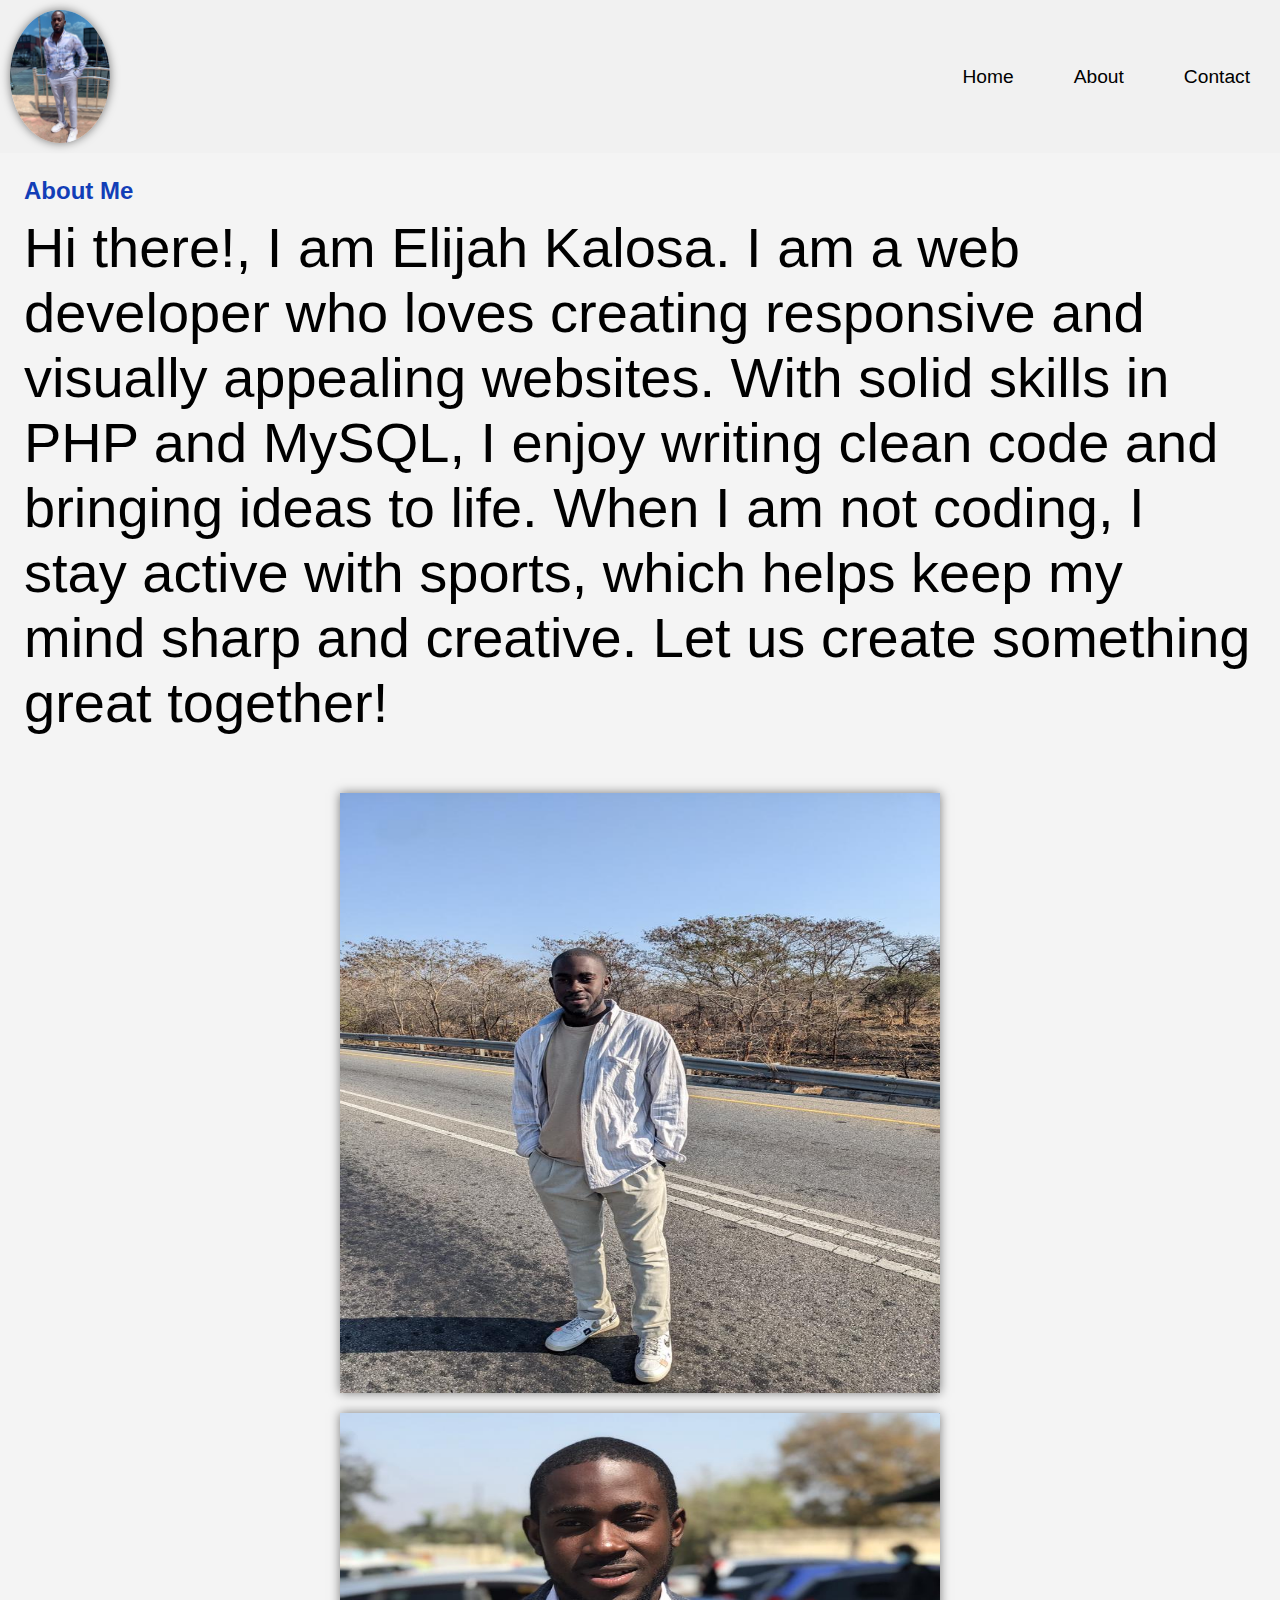
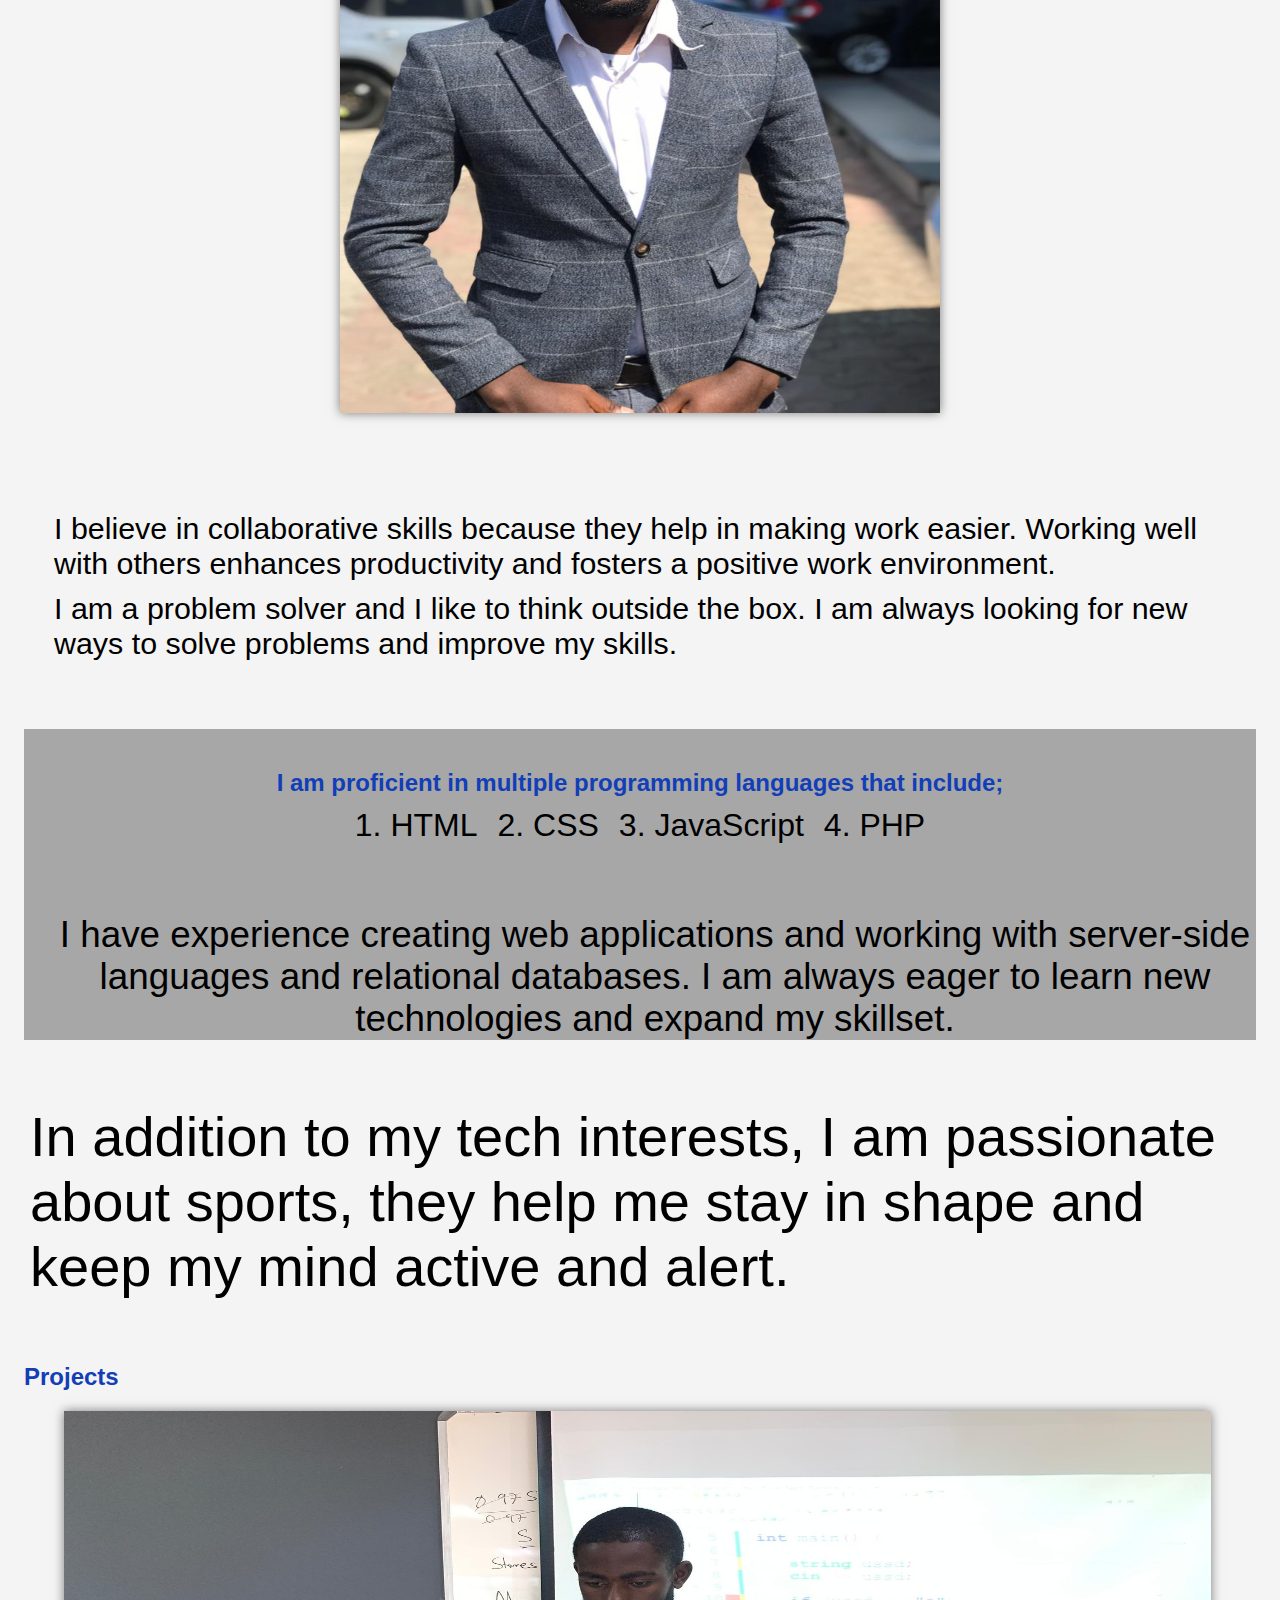
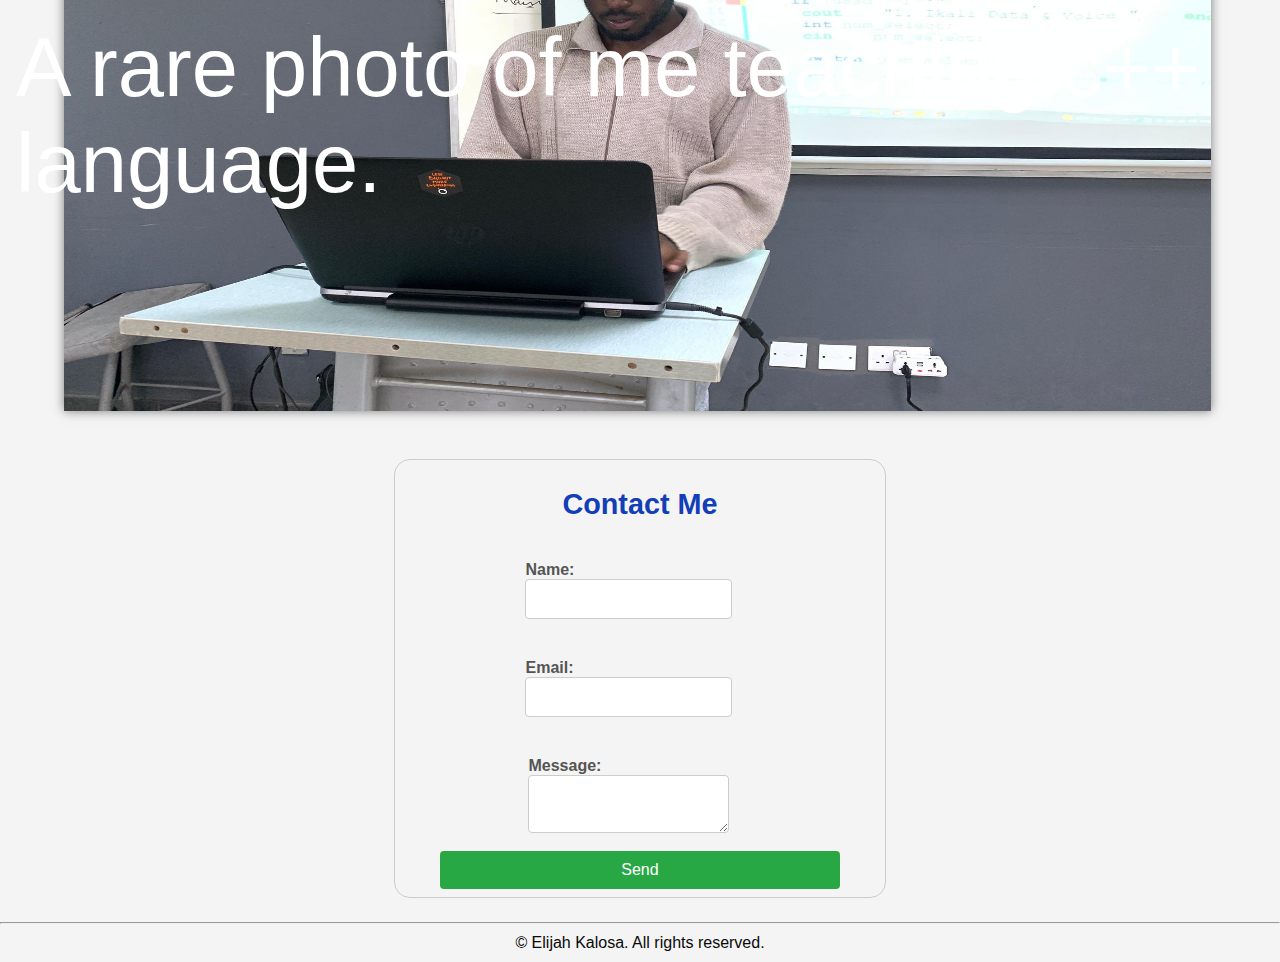
<file: index.html>
<!DOCTYPE html>
<html lang="en">
<head>
    <meta charset="UTF-8">
    <meta name="viewport" content="width=device-width, initial-scale=1.0">
    <title>ELIJAH KALOSA</title>
    <link rel="stylesheet" href="./fontawesome-free-6.5.2-web/css/all.min.css">
    <link rel="stylesheet" href="./css/styles.css">
</head>
<body>

    <header>
        <div class="container-header"> 
            <div class="logo">
                <img src="./assets/elijah4.jpg" alt="Logo">
            </div>
            <nav>
                <ul class="sidebar">     
                    
                        <li onclick=hideOnClose()><i class="fa-solid fa-close"></i></li>
                        <li><a href="index.html">Home</a></li>
                        <li><a href="about.html">About</a></li>
                        <li><a href="contact.html">Contact</a></li>
                    
                </ul>
                
                <ul>
                    <li class="hideOnClose"><a href="index.html">Home</a></li>
                    <li class="hideOnClose"><a href="about.html">About</a></li>
                    <li class="hideOnClose"><a href="contact.html">Contact</a></li>
                    <li class="menu-bar" onclick=showSideBar()><i class="fa-solid fa-bars"></i></li>
                </ul>
            </nav>

            <script>
                function showSideBar(){
                    const sidebar = document.querySelector('.sidebar')
                    sidebar.style.display = 'flex'
                }

                function hideOnClose() {
                    const hidebar = document.querySelector('.sidebar')
                    hidebar.style.display = 'none'
                }
            </script>
        </div>
    
    </header>

<div class="main-conatiner">
    <!--Intro-->
    <section>
        <div class="intro">
            <h2>About Me</h2>
            <div class="about1">
                <p>Hi <strong>there!</strong>, I am Elijah Kalosa. I am a web developer who loves creating responsive and visually appealing websites. With solid skills in PHP and MySQL, I enjoy writing clean code and bringing ideas to life. When I am not coding, I stay active with sports, which helps keep my mind sharp and creative. Let us create something great together!</p>
               
            </div>
        </div>
    </section>        
   
    <section>
        <div class="images">
            <img src="./assets/elijah-1.jpg" alt="">
            <img src="./assets/elijah3.jpg" alt="">
        </div>
    </section>

    <section>
        <div class="skill">
            <p>
                I believe in collaborative skills because they help in making work easier. Working well with others enhances productivity and fosters a positive work environment.
            </p>
            <p>
                I am a problem solver and I like to think outside the box. I am always looking for new ways to solve problems and improve my skills.
            </p>
            
        </div>
    </section>

    <section>
        <div class="languages">
            <h3>
                I am proficient in multiple programming languages that include; 
            </h3>
            <ul>
                <li>HTML</li>
                <li>CSS</li>
                <li>JavaScript</li>
                <li>PHP</li>
            </ul>
            <p>
                I have experience creating web applications and working with server-side languages and relational databases. I am always eager to learn new technologies and expand my skillset.
            </p>
        </div>
    </section>
           <div class="conclusion">
            <p>In addition to my tech interests, I am passionate about sports, they help me stay in shape and keep my mind active and alert.</p>
           </div>
    </section>
    
    <section>
        <div class="container">
            <h2>Projects</h2>
            <div class="portfolio-item">
                <img src="./assets/ej.jpg" alt="Project 1">
                <p>A rare photo of me teaching c++ language.</p>
            </div>
            <!-- Add more portfolio items as needed -->
        </div>
    </section>
    
    <section>
        <div class="container-form">
            <h2>Contact Me</h2>
            <form action="POST">
               <div class="name">
                <label for="name">Name:</label>
                <input type="text" id="name" name="name" required>
               </div>
               <div class="name">
                <label for="email">Email:</label>
                <input type="email" id="email" name="email" required>
               </div>
                <div class="name">
                    <label for="message">Message:</label>
                    <textarea id="message" name="message" required></textarea>
                </div>
                <br><button type="submit">Send</button>
            </form>
        </div>
    </section>
</div>


<hr>
<footer>
    <div class="container-footer">
        <p>&copy; Elijah Kalosa. All rights reserved.</p>
    </div>
</footer>

</body>


</script>
</html>
</file>
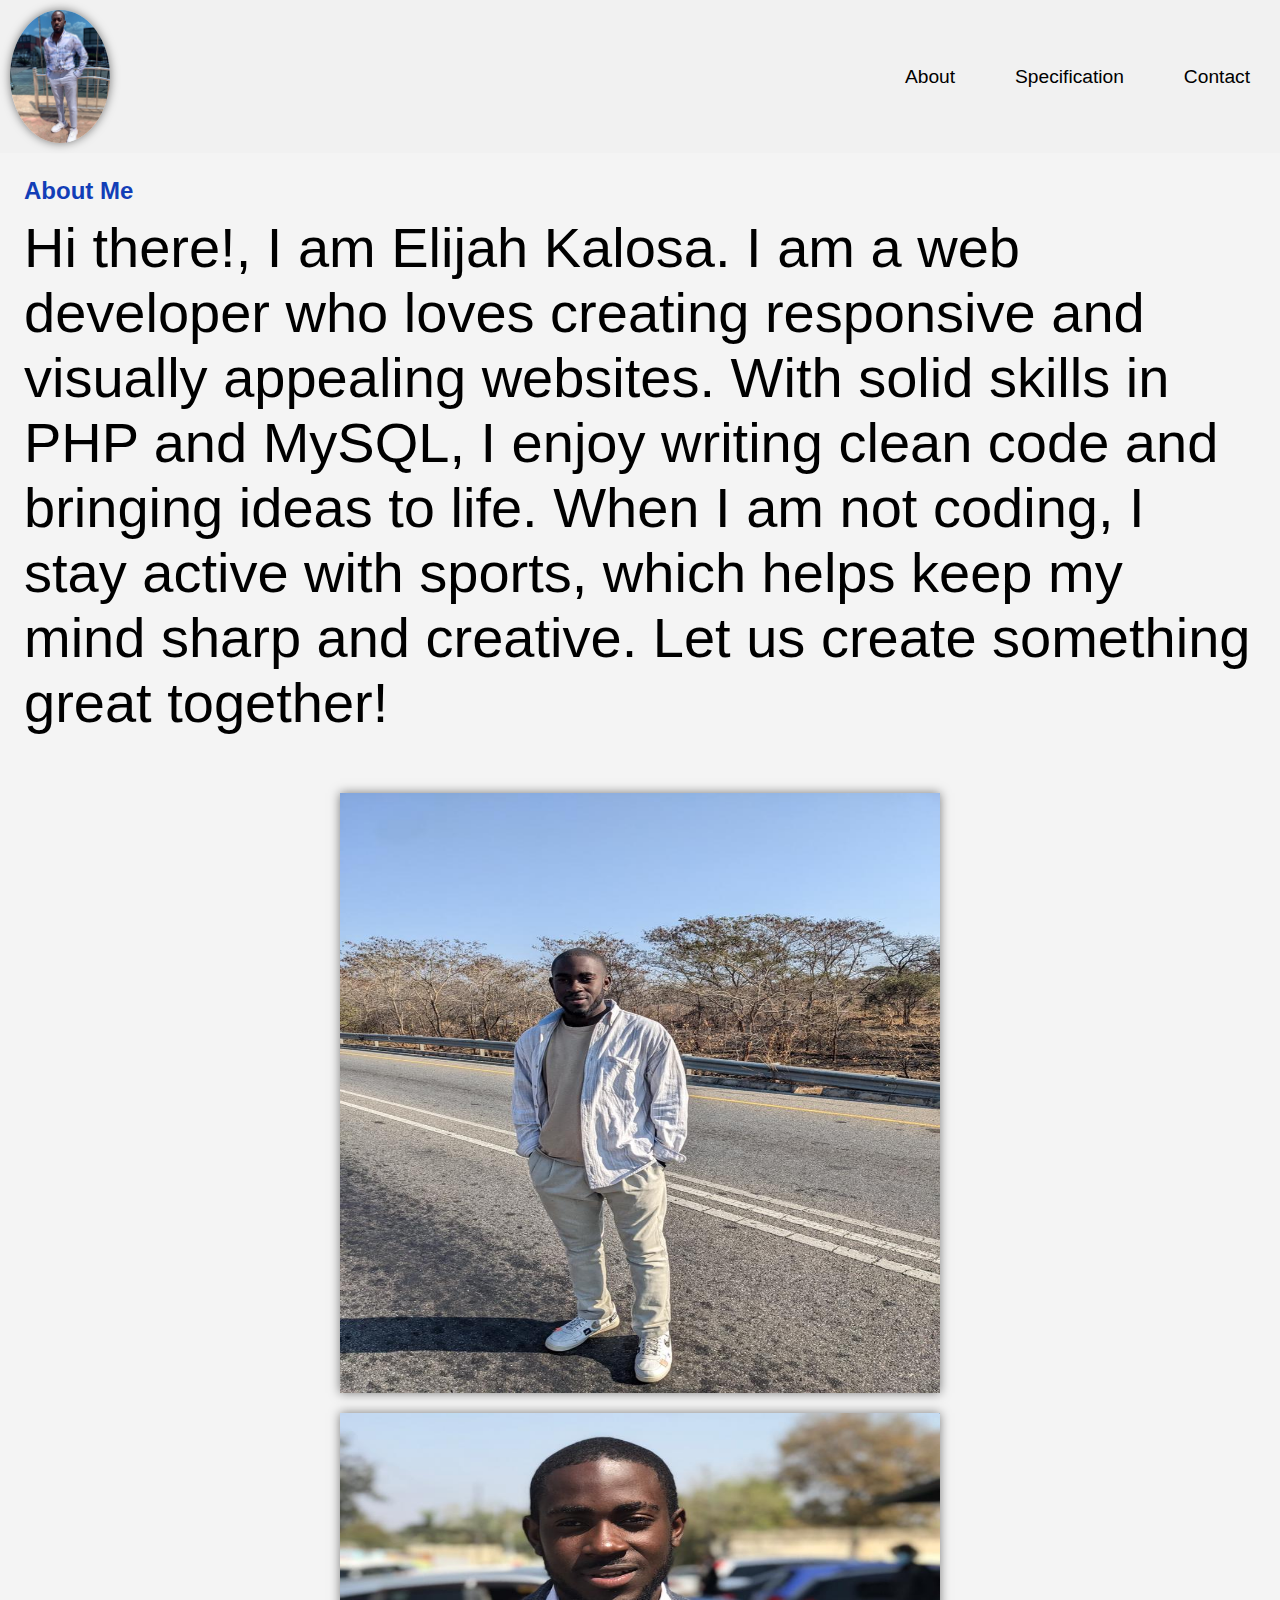
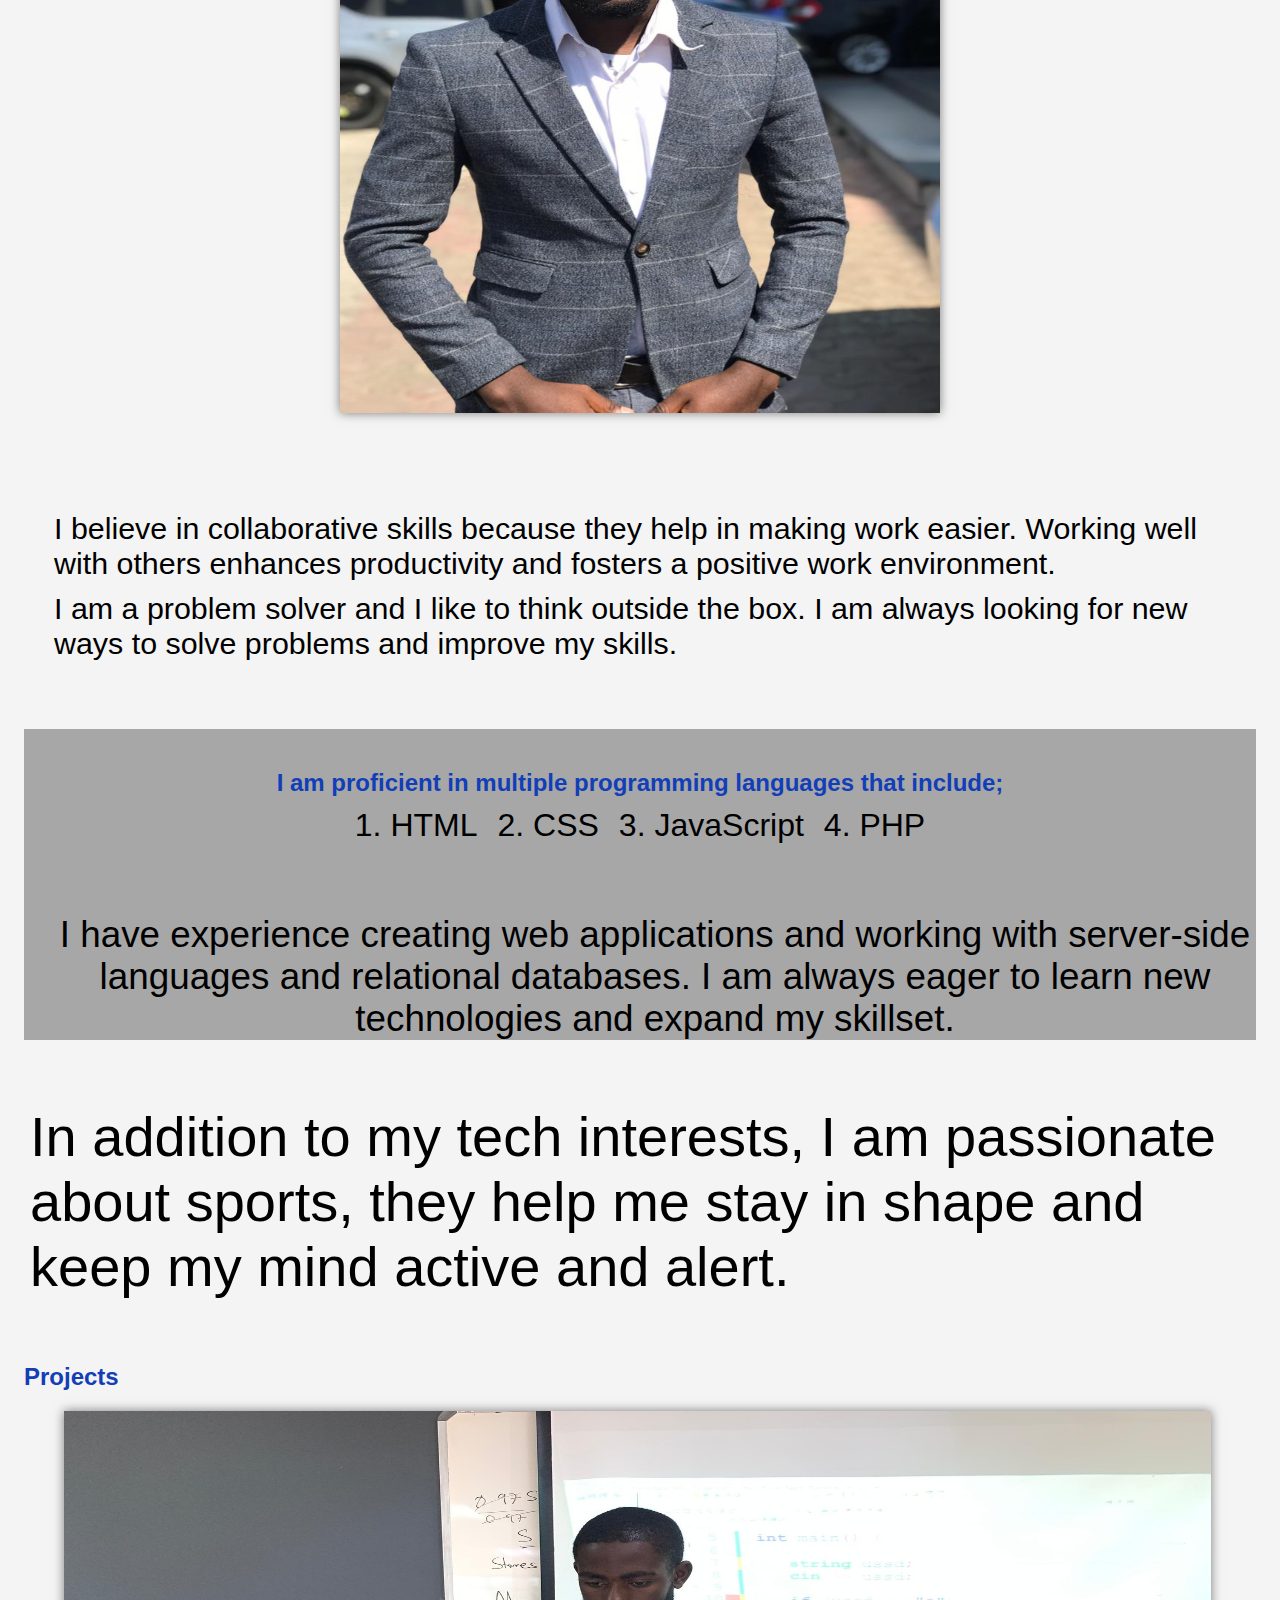
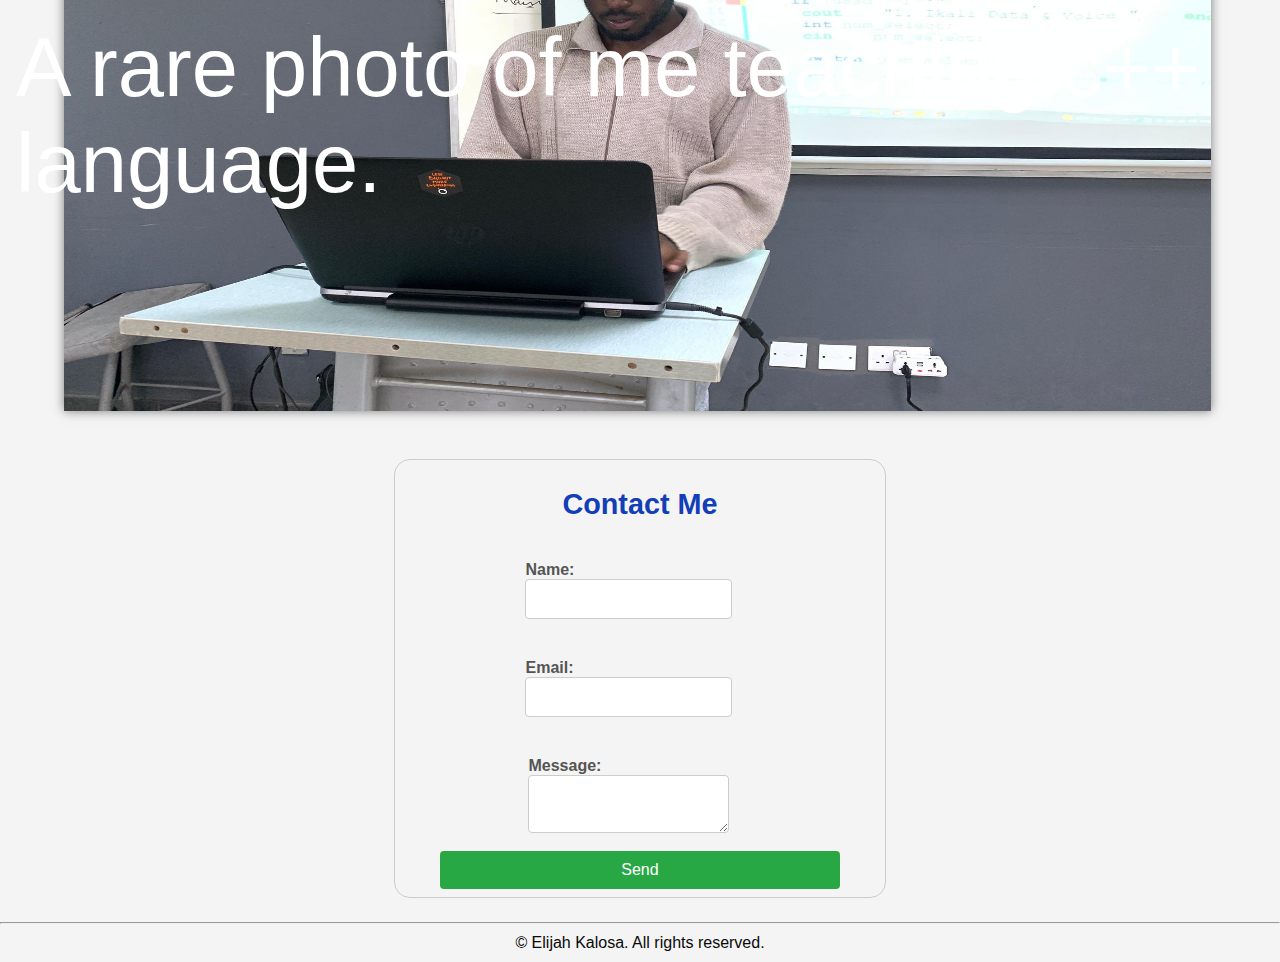
<file: pages/index.html>
<!DOCTYPE html>
<html lang="en">
<head>
    <meta charset="UTF-8">
    <meta name="viewport" content="width=device-width, initial-scale=1.0">
    <title>ELIJAH KALOSA</title>
    <link rel="stylesheet" href="../fontawesome-free-6.5.2-web/css/all.min.css">
    <link rel="stylesheet" href="../css/styles.css">
</head>
<body>

    <header>
        <div class="container-header"> 
            <div class="logo">
                <img src="../assets/elijah4.jpg" alt="Logo">
            </div>
            <nav>
                <ul class="sidebar">     
                    
                        <li onclick=hideOnClose()><i class="fa-solid fa-close"></i></li>
                        <li><a href="index.html">Home</a></li>
                        <li><a href="about.html">About</a></li>
                        <li><a href="contact.html">Contact</a></li>
                    
                </ul>
                
                <ul>
                    <li class="hideOnClose"><a href="index.html">About</a></li>
                    <li class="hideOnClose"><a href="about.html">Specification</a></li>
                    <li class="hideOnClose"><a href="contact.html">Contact</a></li>
                    <li class="menu-bar" onclick=showSideBar()><i class="fa-solid fa-bars"></i></li>
                </ul>
            </nav>

            <script>
                function showSideBar(){
                    const sidebar = document.querySelector('.sidebar')
                    sidebar.style.display = 'flex'
                }

                function hideOnClose() {
                    const hidebar = document.querySelector('.sidebar')
                    hidebar.style.display = 'none'
                }
            </script>
        </div>
    
    </header>

<div class="main-conatiner">
    <!--Intro-->
    <section>
        <div class="intro">
            <h2>About Me</h2>
            <div class="about1">
                <p>Hi <strong>there!</strong>, I am Elijah Kalosa. I am a web developer who loves creating responsive and visually appealing websites. With solid skills in PHP and MySQL, I enjoy writing clean code and bringing ideas to life. When I am not coding, I stay active with sports, which helps keep my mind sharp and creative. Let us create something great together!</p>
               
            </div>
        </div>
    </section>        
   
    <section>
        <div class="images">
            <img src="../assets/elijah-1.jpg" alt="">
            <img src="../assets/elijah3.jpg" alt="">
        </div>
    </section>

    <section>
        <div class="skill">
            <p>
                I believe in collaborative skills because they help in making work easier. Working well with others enhances productivity and fosters a positive work environment.
            </p>
            <p>
                I am a problem solver and I like to think outside the box. I am always looking for new ways to solve problems and improve my skills.
            </p>
            
        </div>
    </section>

    <section>
        <div class="languages">
            <h3>
                I am proficient in multiple programming languages that include; 
            </h3>
            <ul>
                <li>HTML</li>
                <li>CSS</li>
                <li>JavaScript</li>
                <li>PHP</li>
            </ul>
            <p>
                I have experience creating web applications and working with server-side languages and relational databases. I am always eager to learn new technologies and expand my skillset.
            </p>
        </div>
    </section>
           <div class="conclusion">
            <p>In addition to my tech interests, I am passionate about sports, they help me stay in shape and keep my mind active and alert.</p>
           </div>
    </section>
    
    <section>
        <div class="container">
            <h2>Projects</h2>
            <div class="portfolio-item">
                <img src="../assets/ej.jpg" alt="Project 1">
                <p>A rare photo of me teaching c++ language.</p>
            </div>
            <!-- Add more portfolio items as needed -->
        </div>
    </section>
    
    <section>
        <div class="container-form">
            <h2>Contact Me</h2>
            <form action="POST">
               <div class="name">
                <label for="name">Name:</label>
                <input type="text" id="name" name="name" required>
               </div>
               <div class="name">
                <label for="email">Email:</label>
                <input type="email" id="email" name="email" required>
               </div>
                <div class="name">
                    <label for="message">Message:</label>
                    <textarea id="message" name="message" required></textarea>
                </div>
                <br><button type="submit">Send</button>
            </form>
        </div>
    </section>
</div>


<hr>
<footer>
    <div class="container-footer">
        <p>&copy; Elijah Kalosa. All rights reserved.</p>
    </div>
</footer>

</body>


</script>
</html>
</file>
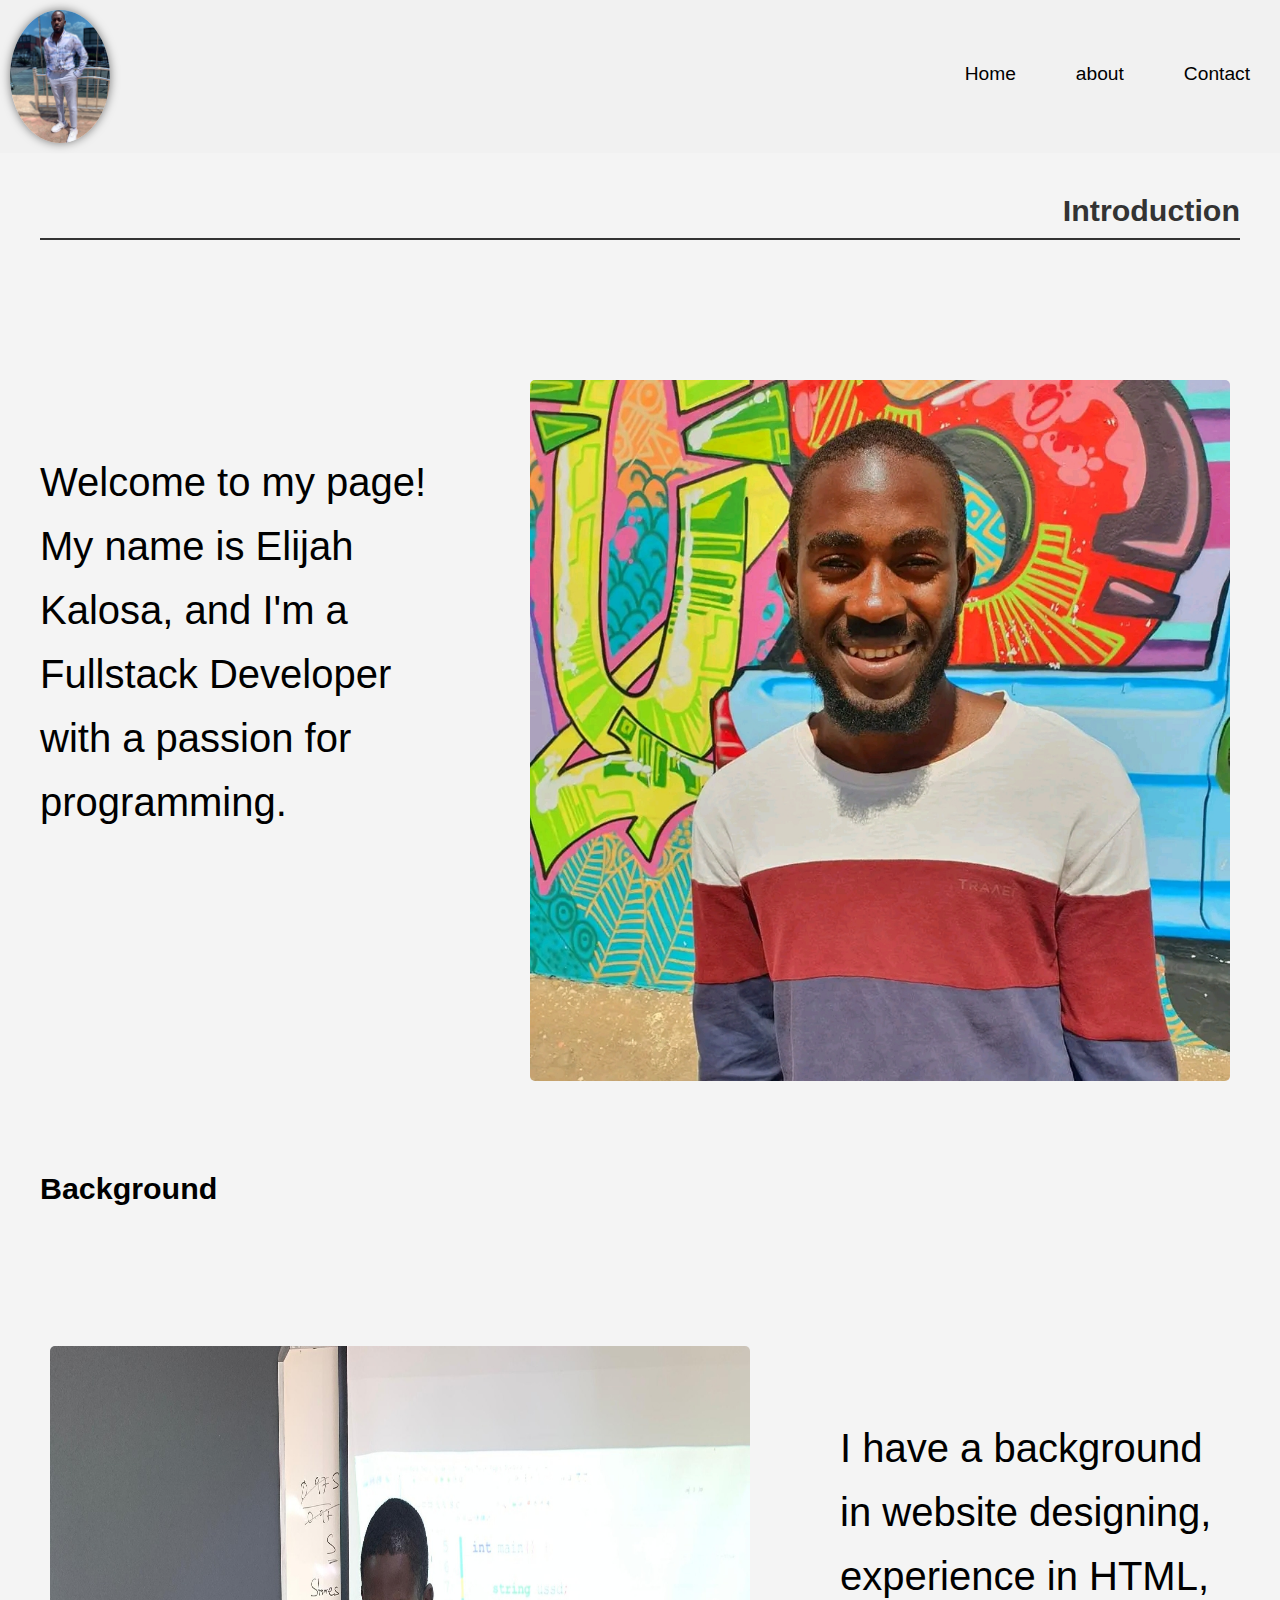
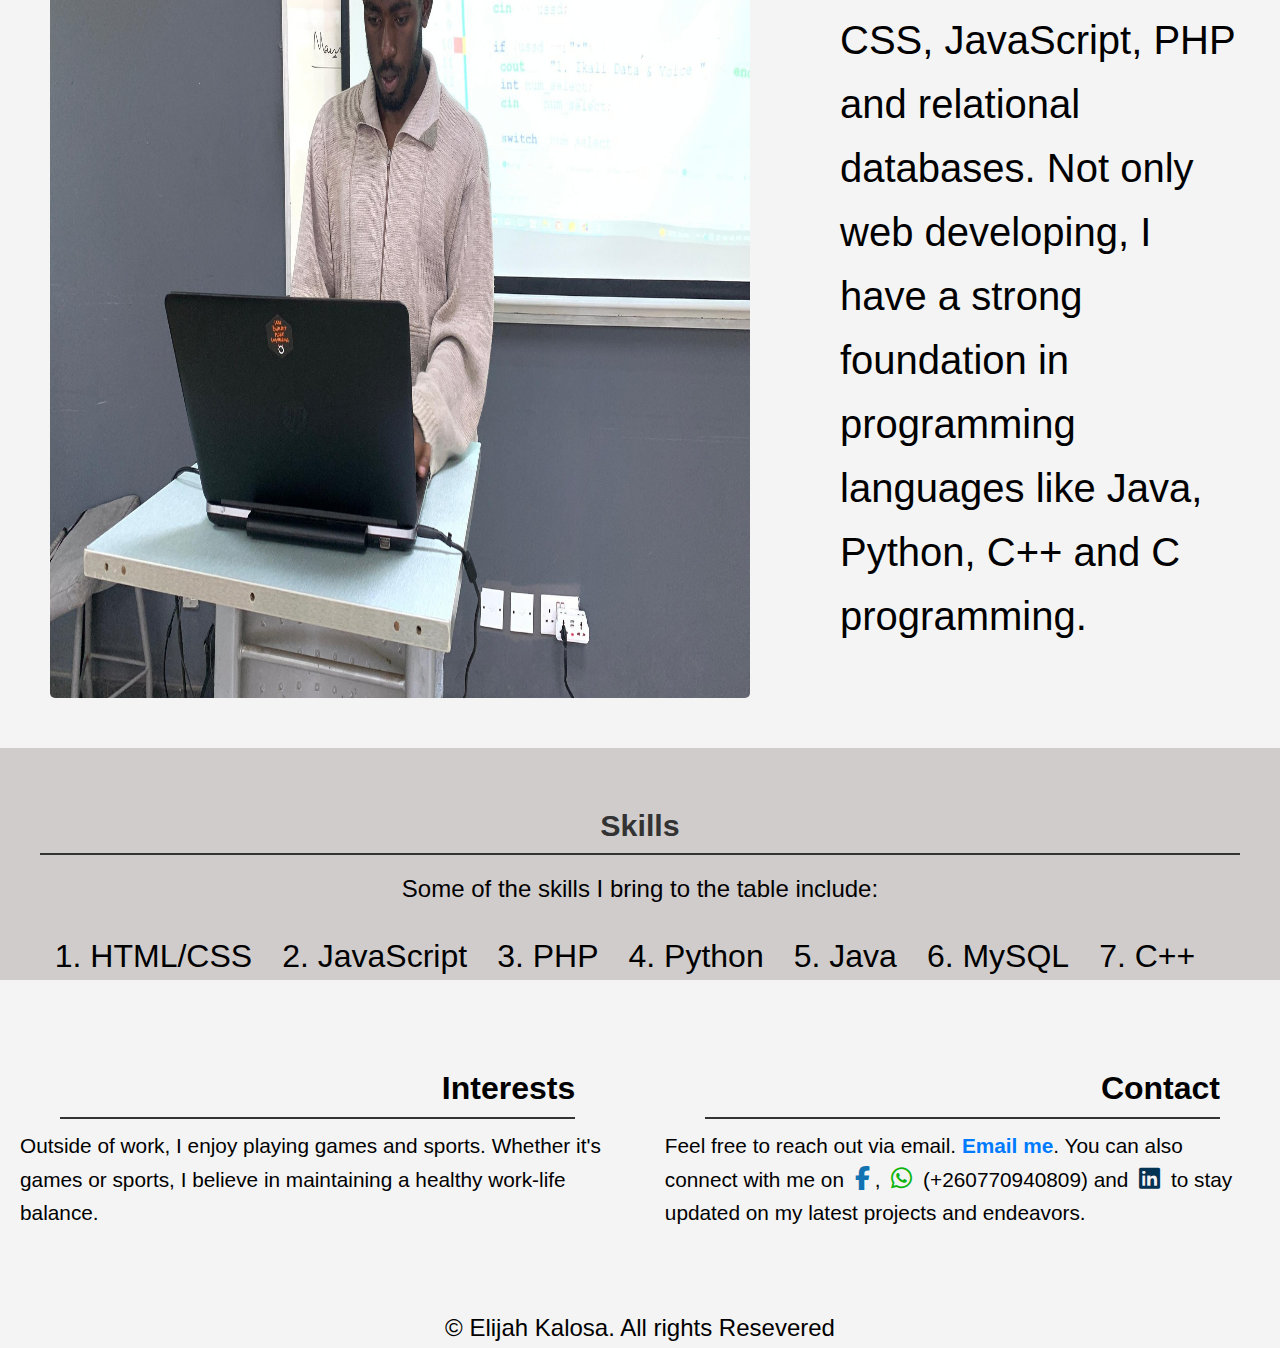
<file: about.html>
<!DOCTYPE html>
<html lang="en">
<head>
    <meta charset="UTF-8">
    <meta name="viewport" content="width=device-width, initial-scale=1.0">
    <title>About Me</title>
   <link rel="stylesheet" href="./css/about.css">
   <link rel="stylesheet" href="./fontawesome-free-6.5.2-web/css/all.min.css">
</head>
<body>

    <header>
        <div class="container-header"> 
            <div class="logo">
                <img src="./assets/elijah4.jpg" alt="Logo">
            </div>
            <nav>
                <ul class="sidebar">     
                    
                        <li onclick=hideOnClose()><i class="fa-solid fa-close"></i></li>
                        <li><a href="index.html">Home</a></li>
                        <li><a href="about.html">About</a></li>
                        <li><a href="contact.html">Contact</a></li>
                    
                </ul>
                
                <ul>
                    <li class="hideOnClose"><a href="index.html">Home</a></li>
                    <li class="hideOnClose"><a href="about.html">about</a></li>
                    <li class="hideOnClose"><a href="contact.html">Contact</a></li>
                    <li class="menu-bar" onclick=showSideBar()><i class="fa-solid fa-bars"></i></li>
                </ul>
            </nav>

            <script>
                function showSideBar(){
                    const sidebar = document.querySelector('.sidebar')
                    sidebar.style.display = 'flex'
                }

                function hideOnClose() {
                    const hidebar = document.querySelector('.sidebar')
                    hidebar.style.display = 'none'
                }
            </script>
        </div>
    
    </header>
    <main> 
        <div class="card">
            <h2>Introduction</h2>
            <div class="intro">
                
                <p>Welcome to my page! My name is Elijah Kalosa, and I'm a Fullstack Developer with a passion for programming.</p>
                <img src="./assets/elijah.jpg" alt="">
            </div>
        </div>
        <div class="card">
            <h3>Background</h3>
            <div class="intro">
                <img src="./assets/ej.jpg" alt="">
                <p>I have a background in website designing, experience in HTML, CSS, JavaScript, PHP and relational databases. Not only web developing, I have a strong foundation in programming languages like Java, Python, C++ and C programming.</p>
                
            </div>
        </div>
        <div class="card">
            <div class="skills">
                <h2>Skills</h2>
                <p>Some of the skills I bring to the table include:</p>
                <ul>
                    <li>HTML/CSS</li>
                    <li>JavaScript</li>
                    <li>PHP</li>
                    <li>Python</li>
                    <li>Java</li>
                    <li>MySQL</li>
                    <li>C++</li>
                </ul>
            </div>
        </div>
        <div class="card">
            <div class="interests">
                <div class="int">
                    <h2>Interests</h2>
                <p>Outside of work, I enjoy playing games and sports. Whether it's games or sports, I believe in maintaining a healthy work-life balance.</p>
                </div>
                <div class="str">
                    <h2>Contact</h2>
                <p>Feel free to reach out via email.<a href="mailto:kalosaelijah3@gmail.com"> Email me</a>. You can also connect with me on <a href="https://web.facebook.com/profile.php?id=100091831226016"><i class="fa-brands fa-facebook-f" style="color: #1273b3;"></i></a>, <a href=""><i class="fa-brands fa-whatsapp" style="color: #0db40d;"></i></a> (+260770940809) and <a href="https://www.linkedin.com/in/elijah-kalosa-9b1b47278/"><i class="fa-brands fa-linkedin" style="color: #033353;"></i> </a>to stay updated on my latest projects and endeavors.</p>
                </div>
            </div>
        </div>
    </main>

    <footer>
        <p>&copy; Elijah Kalosa. All rights Resevered</p>
    </footer>
</body>
</html>
</file>
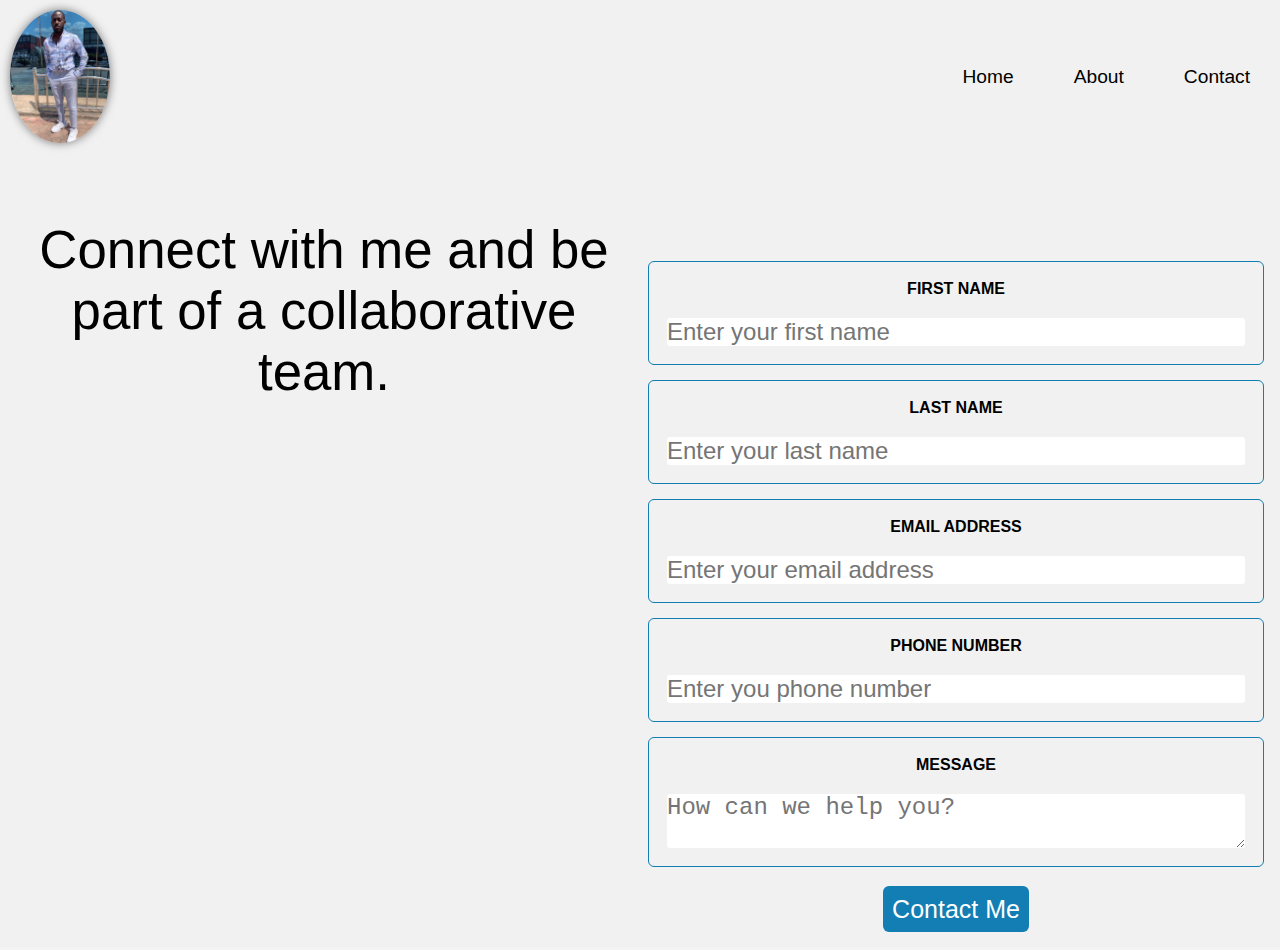
<file: contact.html>
<!DOCTYPE html>
<html lang="en">
<head>
    <meta charset="UTF-8">
    <meta name="viewport" content="width=device-width, initial-scale=1.0">
    <title>Contact</title>
    <link rel="stylesheet" href="./css/contact.css">
    <link rel="stylesheet" href="./fontawesome-free-6.5.2-web/css/all.min.css">

</head>
<body>
    <header>
        <div class="container-header"> 
            <div class="logo">
                <img src="./assets/elijah4.jpg" alt="Logo">
            </div>
            <nav>
                <ul class="sidebar">     
                    
                        <li onclick=hideOnClose()><i class="fa-solid fa-close"></i></li>
                        <li><a href="index.html">Home</a></li>
                        <li><a href="about.html">About</a></li>
                        <li><a href="contact.html">Contact</a></li>
                    
                </ul>
                
                <ul>
                    <li class="hideOnClose"><a href="index.html">Home</a></li>
                    <li class="hideOnClose"><a href="about.html">About</a></li>
                    <li class="hideOnClose"><a href="contact.html">Contact</a></li>
                    <li class="menu-bar" onclick=showSideBar()><i class="fa-solid fa-bars"></i></li>
                </ul>
            </nav>

            <script>
                function showSideBar(){
                    const sidebar = document.querySelector('.sidebar')
                    sidebar.style.display = 'flex'
                }

                function hideOnClose() {
                    const hidebar = document.querySelector('.sidebar')
                    hidebar.style.display = 'none'
                }
            </script>
        </div>
        <div class="form-contact">
          
            <div class="contact-intro">
              <p>Connect with me and be part of a collaborative team.</p>
            </div>
            <form action="">
                <div class="name">
                    <label for="firstname">FIRST NAME</label>
                    <input type="text" name="firstname" id="firstname" placeholder="Enter your first name" required>
                </div>
    
                <div class="name">
                    <label for="lastname">LAST NAME</label>
                    <input type="text" name="lastname" id="lastname" placeholder="Enter your last name" required>
                </div>
    
                <div class="name">
                    <label for="Email">EMAIL ADDRESS</label>
                 <input type="text" name="email" id="email" placeholder="Enter your email address" required>
                </div>
    
                <div class="name">
                    <label for="number">PHONE NUMBER</label>
                    <input type="tel" name="number" id="number" placeholder="Enter you phone number" required>
                </div>
    
                <div class="name">
                    <label for="message">MESSAGE</label>
                    <textarea name="msg" id="msg" placeholder="How can we help you?" required></textarea>
                </div>
                <div class="membership-link">
                    <a href="#">Contact Me</a>
                </div>
            </form>
            <hr>
        </div>

</body>
</html>
</file>
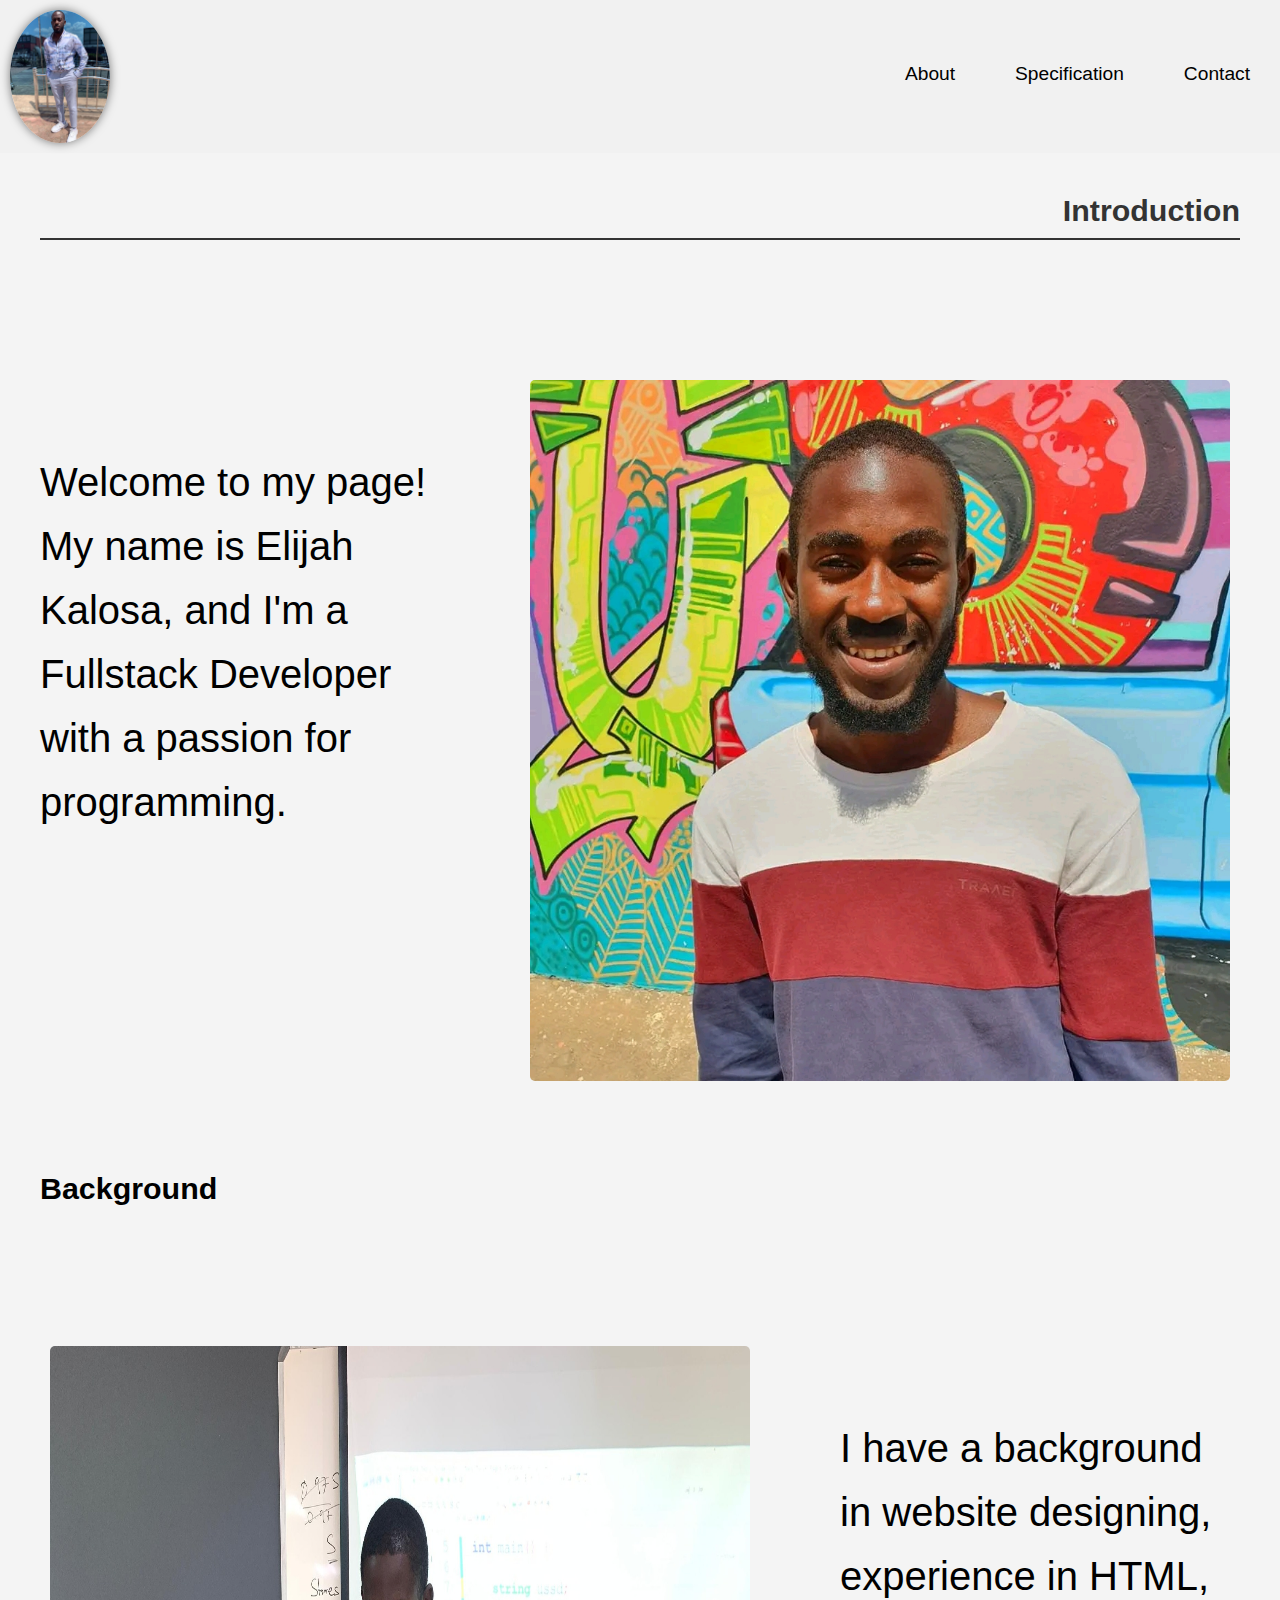
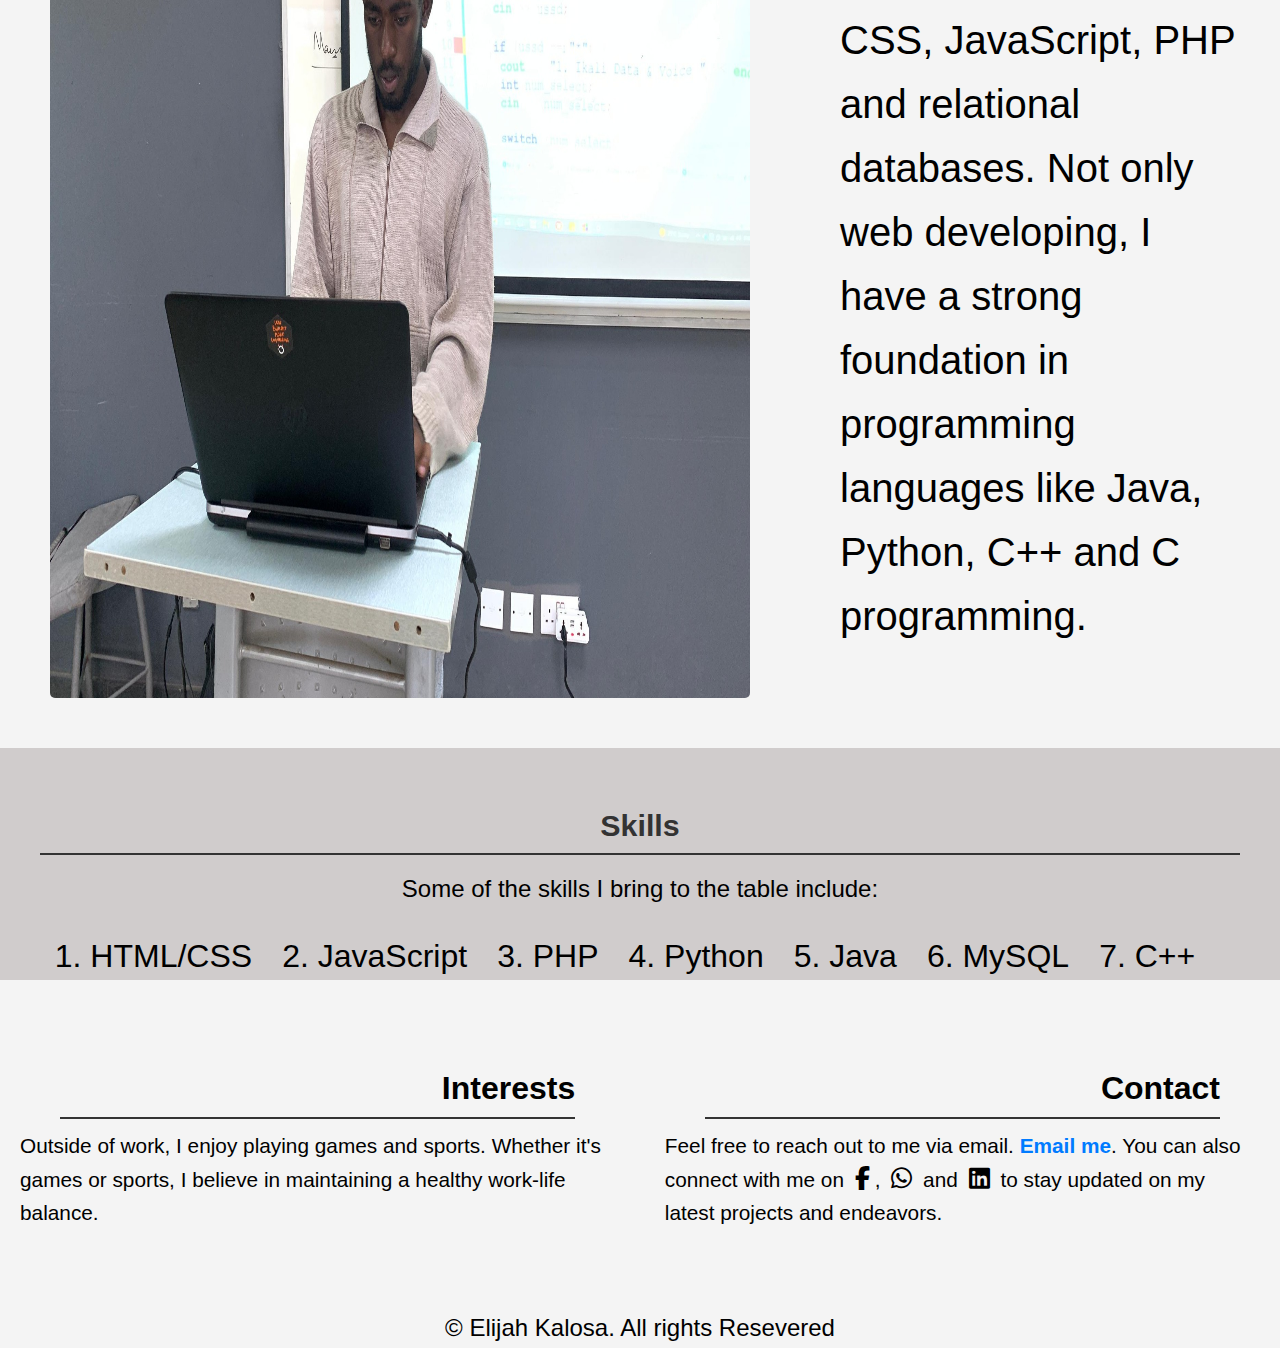
<file: pages/about.html>
<!DOCTYPE html>
<html lang="en">
<head>
    <meta charset="UTF-8">
    <meta name="viewport" content="width=device-width, initial-scale=1.0">
    <title>About Me</title>
   <link rel="stylesheet" href="../css/about.css">
   <link rel="stylesheet" href="../fontawesome-free-6.5.2-web/css/all.min.css">
</head>
<body>

    <header>
        <div class="container-header"> 
            <div class="logo">
                <img src="../assets/elijah4.jpg" alt="Logo">
            </div>
            <nav>
                <ul class="sidebar">     
                    
                        <li onclick=hideOnClose()><i class="fa-solid fa-close"></i></li>
                        <li><a href="index.html">Home</a></li>
                        <li><a href="about.html">About</a></li>
                        <li><a href="contact.html">Contact</a></li>
                    
                </ul>
                
                <ul>
                    <li class="hideOnClose"><a href="index.html">About</a></li>
                    <li class="hideOnClose"><a href="about.html">Specification</a></li>
                    <li class="hideOnClose"><a href="contact.html">Contact</a></li>
                    <li class="menu-bar" onclick=showSideBar()><i class="fa-solid fa-bars"></i></li>
                </ul>
            </nav>

            <script>
                function showSideBar(){
                    const sidebar = document.querySelector('.sidebar')
                    sidebar.style.display = 'flex'
                }

                function hideOnClose() {
                    const hidebar = document.querySelector('.sidebar')
                    hidebar.style.display = 'none'
                }
            </script>
        </div>
    
    </header>
    <main> 
        <div class="card">
            <h2>Introduction</h2>
            <div class="intro">
                
                <p>Welcome to my page! My name is Elijah Kalosa, and I'm a Fullstack Developer with a passion for programming.</p>
                <img src="../assets/elijah.jpg" alt="">
            </div>
        </div>
        <div class="card">
            <h3>Background</h3>
            <div class="intro">
                <img src="../assets/ej.jpg" alt="">
                <p>I have a background in website designing, experience in HTML, CSS, JavaScript, PHP and relational databases. Not only web developing, I have a strong foundation in programming languages like Java, Python, C++ and C programming.</p>
                
            </div>
        </div>
        <div class="card">
            <div class="skills">
                <h2>Skills</h2>
                <p>Some of the skills I bring to the table include:</p>
                <ul>
                    <li>HTML/CSS</li>
                    <li>JavaScript</li>
                    <li>PHP</li>
                    <li>Python</li>
                    <li>Java</li>
                    <li>MySQL</li>
                    <li>C++</li>
                </ul>
            </div>
        </div>
        <div class="card">
            <div class="interests">
                <div class="int">
                    <h2>Interests</h2>
                <p>Outside of work, I enjoy playing games and sports. Whether it's games or sports, I believe in maintaining a healthy work-life balance.</p>
                </div>
                <div class="str">
                    <h2>Contact</h2>
                <p>Feel free to reach out to me via email.<a href="mailto:kalosaelijah3@gmail.com"> Email me</a>. You can also connect with me on <i class="fa-brands fa-facebook-f"></i>, <i class="fa-brands fa-whatsapp"></i> and <i class="fa-brands fa-linkedin"></i> to stay updated on my latest projects and endeavors.</p>
                </div>
            </div>
        </div>
    </main>

    <footer>
        <p>&copy; Elijah Kalosa. All rights Resevered</p>
    </footer>
</body>
</html>
</file>
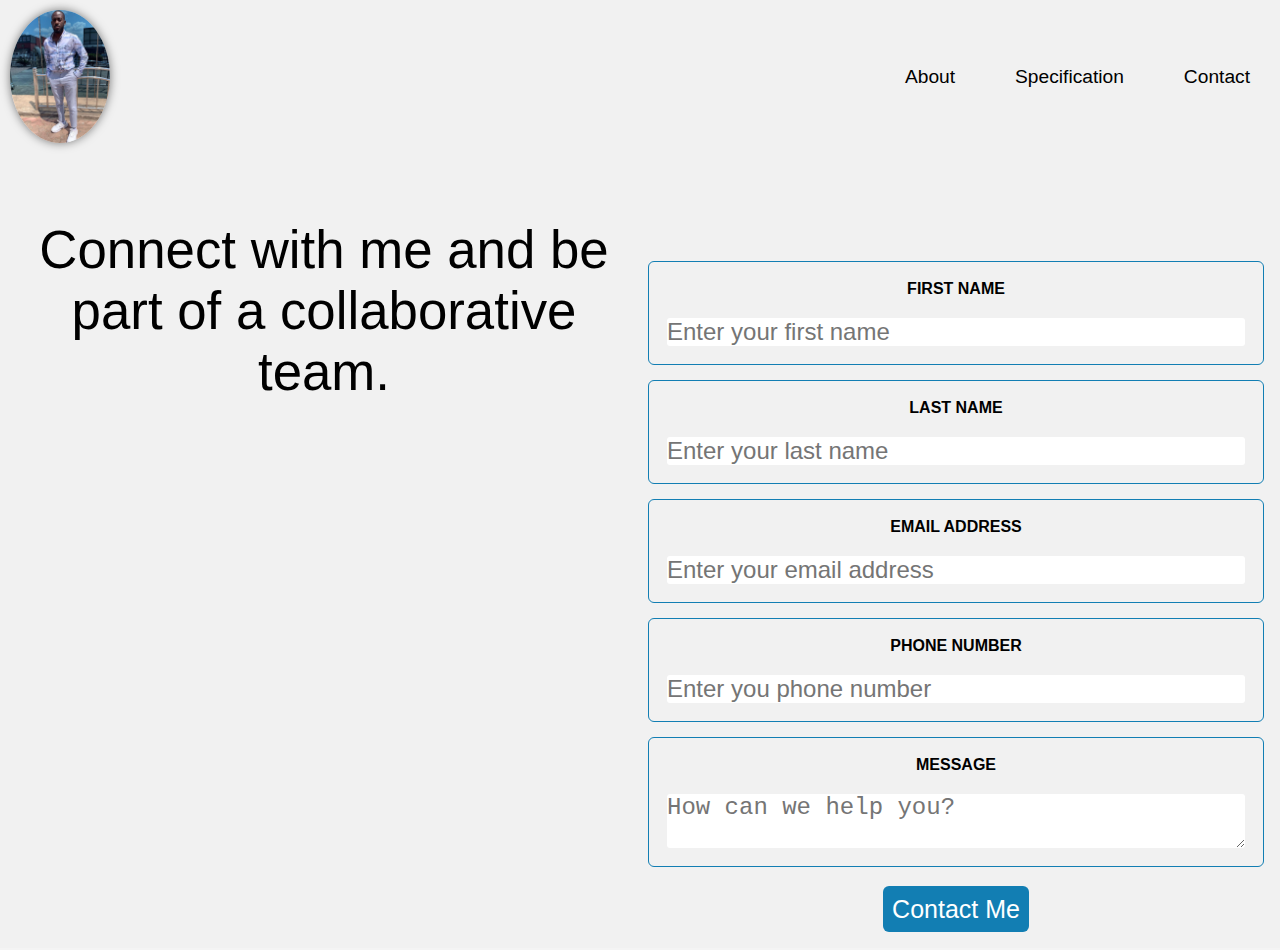
<file: pages/contact.html>
<!DOCTYPE html>
<html lang="en">
<head>
    <meta charset="UTF-8">
    <meta name="viewport" content="width=device-width, initial-scale=1.0">
    <title>Contact</title>
    <link rel="stylesheet" href="../css/contact.css">
    <link rel="stylesheet" href="../fontawesome-free-6.5.2-web/css/all.min.css">

</head>
<body>
    <header>
        <div class="container-header"> 
            <div class="logo">
                <img src="../assets/elijah4.jpg" alt="Logo">
            </div>
            <nav>
                <ul class="sidebar">     
                    
                        <li onclick=hideOnClose()><i class="fa-solid fa-close"></i></li>
                        <li><a href="index.html">Home</a></li>
                        <li><a href="about.html">About</a></li>
                        <li><a href="contact.html">Contact</a></li>
                    
                </ul>
                
                <ul>
                    <li class="hideOnClose"><a href="index.html">About</a></li>
                    <li class="hideOnClose"><a href="about.html">Specification</a></li>
                    <li class="hideOnClose"><a href="contact.html">Contact</a></li>
                    <li class="menu-bar" onclick=showSideBar()><i class="fa-solid fa-bars"></i></li>
                </ul>
            </nav>

            <script>
                function showSideBar(){
                    const sidebar = document.querySelector('.sidebar')
                    sidebar.style.display = 'flex'
                }

                function hideOnClose() {
                    const hidebar = document.querySelector('.sidebar')
                    hidebar.style.display = 'none'
                }
            </script>
        </div>
        <div class="form-contact">
          
            <div class="contact-intro">
              <p>Connect with me and be part of a collaborative team.</p>
            </div>
            <form action="">
                <div class="name">
                    <label for="firstname">FIRST NAME</label>
                    <input type="text" name="firstname" id="firstname" placeholder="Enter your first name" required>
                </div>
    
                <div class="name">
                    <label for="lastname">LAST NAME</label>
                    <input type="text" name="lastname" id="lastname" placeholder="Enter your last name" required>
                </div>
    
                <div class="name">
                    <label for="Email">EMAIL ADDRESS</label>
                 <input type="text" name="email" id="email" placeholder="Enter your email address" required>
                </div>
    
                <div class="name">
                    <label for="number">PHONE NUMBER</label>
                    <input type="tel" name="number" id="number" placeholder="Enter you phone number" required>
                </div>
    
                <div class="name">
                    <label for="message">MESSAGE</label>
                    <textarea name="msg" id="msg" placeholder="How can we help you?" required></textarea>
                </div>
                <div class="membership-link">
                    <a href="#">Contact Me</a>
                </div>
            </form>
            <hr>
        </div>

</body>
</html>
</file>
<file: css/styles.css>
* {
    margin: 0;
    padding: 0;
    box-sizing: border-box;
}

body {
   font-family: 'Segoe UI', Tahoma, Geneva, Verdana, sans-serif;
    background-color: #f4f4f4;
    min-height: 100vh;
}

header {
    background-color: #f1f1f1;
    color: #fff;
    text-align: center;
}

.container-header {
    display: flex;
    justify-content: space-between;
    align-items: center;
}

.container-header .logo {
    padding: 10px;
}

.container-header .logo img {
  width: 100px;
  float: left;
  border-radius: 50%;
  box-shadow: 0 0 10px rgba(0, 0, 0, 0.5);
}


nav ul {
    display: flex;
    list-style: none;
    justify-content: flex-end;
    align-items: center;
    width: 100%;
}

nav li {
    
    height: 50px;
} 

nav a {
    color: #000;
    text-decoration: none;
    padding: 0 30px;
    font-size: 1.2rem;
    height: 100%;
    align-items: center;
    display: flex;
}

.sidebar {
    position: fixed;
    top: 0;
    right: 0;
    color: black;
    align-items: flex-start;
    justify-content: flex-start;
    height: 100vh;
    width: 100%;
    display: none;
    flex-direction: column;
    z-index: 999;
    box-shadow: -10px 0px 10px rgba(0, 0, 0, 0.1);
    background-color: white;
}

.menu-bar {
    display: none;
}

.sidebar li {
    width: 100%;
}

.sidebar li a {
    width: 100%;
}

@media screen and (max-width: 800px) {
    .hideOnClose {
        display: none;
    }

    .fa-solid.fa-close {
        font-size: 1.5rem;
        padding-top: 20px;
    }

    .menu-bar {
        display: block;
        font-size: 1.8rem;
        padding-right: 18px;
        color: #000;
    }
}

/* @media screen and (max-width: 400px) {
    .sidebar {
        width: 100%;
    }
} */

.main-container {
    display: flex;
    justify-content: center;
    align-items: center;
    flex-direction: column;
}





section {
    padding: 24px;
}

.container {
    display: flex;
    flex-direction: column;
}

.container h1 {
    font-size: 1.5rem;
    color: #123eb7;
    font-weight: 700;
}

.container p {
    font-size: 1.2rem;
    color: #000;
    margin-top: 10px;
}

.intro {
    width: 100%;
}

.intro h2 {
    font-size: 1.5rem;
    color: #123eb7;
    font-weight: 700;
}

.intro p {
    font-size: 3.5rem;
    color: #000;
    margin-top: 10px;
    font-weight: lighter;
}

.images {
    display: flex;
    justify-content: center;
    align-items: center;
    flex-wrap: wrap;
}

.images img {
    width: 600px;
    height: 600px;
    margin: 10px;
    box-shadow: 0 0 10px rgba(0, 0, 0, 0.5);
}
.skill {
    width: 100%;
    padding-top: 30px;
}

.skill p {
    font-size: 1.9rem;
    color: #000;
    margin-top: 10px;
    font-weight: lighter;
    padding-left: 30px;
}

.languages {
    display: block;
    justify-content: center;
    align-items: center;
    margin-top: 20px;
    background-color: #a7a7a7;
    min-height: max-content;
}

.languages h3 {
    font-size: 1.5rem;
    color: #123eb7;
    font-weight: 700;
    text-align: center;
    padding-top: 40px;
}

.languages ul {
    display: flex;
    justify-content: center;
    align-items: center;

}

.languages ul li {
    padding: 10px;
    align-items: center;
    justify-content: center;
    font-size: 2rem;
    list-style-type: decimal;
    list-style-position: inside;
}

.languages p {
    font-size: 2.3rem;
    color: #000;
    margin-top: 10px;
    font-weight: lighter;
    padding-left: 30px;
    padding-top: 50px;
    text-align: center;
}

.conclusion {
    width: 100%;
    padding-top: 30px;
}

.conclusion p {
    font-size: 3.5rem;
    color: #000;
    margin-top: 10px;
    font-weight: lighter;
    padding-left: 30px;
}

.container h2 {
    padding-top: 40px;
    color: #123eb7;
    font-size: 1.5rem;
}

.container .portfolio-item {
    display: flex;
    margin-top: 20px;
    align-items: center;
    justify-content: center;
}

.container .portfolio-item img {
    margin: 0 45px;
    width: 1500px;
    height: 600px;
    box-shadow: 0 0 10px rgba(0, 0, 0, 0.5);
    z-index: -1;
    right: 24px;
    bottom: 30px;
    margin-left: 40px;
    
}

.container .portfolio-item p {
    font-size: 5.2rem;
    color: #ffffff;
    margin-top: 10px;
    font-weight: lighter;
    z-index: 10;
    position: absolute;
    left: 16px;
    text-align: left;
}

.container-form {
    border: 1px solid #ccc;
    border-radius: 16px;
    padding: 8px;
    width: 40%;
    margin: auto;
}

.container-form h2 {
    font-size: 1.8rem;
    color: #123eb7;
    font-weight: 700;
    padding-top: 20px;
    text-align: center;
}

.name {
    display: block;
    margin-bottom: 15px;
    padding-top: 40px;
    margin: auto;
}

.name input[type="text"],
input[type="email"],
textarea {
    display: block;
    width: 90%;
    padding: 10px;
    border: 1px solid #ccc;
    border-radius: 4px;
    font-size: 16px;
    font-family: 'Arial', sans-serif;
}

form {
    display: flex;
    flex-direction: column;
}

label {
    margin-bottom: 8px;
    color: #555;
    font-weight: bold;
}

button[type="submit"] {
    padding: 10px 15px;
    border: none;
    background-color: #28a745;
    color: #fff;
    font-size: 16px;
    cursor: pointer;
    border-radius: 4px;
    transition: background-color 0.3s ease;
    width: 400px;
    margin: auto;
}

button[type="submit"]:hover {
    background-color: #218838;
}

footer {
    color: #090909;
    text-align: center;
    padding: 10px 0;
    bottom: 0;
    width: 100%;
}

@media screen and (max-width: 1200px) {
    * {
        margin: 0;
        padding: 0;
    }
    body {
        background-color: #f9f5f5;
    }
    .container-header {
     display: flex;
     flex-wrap: nowrap;
     flex-direction: row;
     width: 100%;
     position: fixed;
     z-index: 999;
     background-color: #f1f1f1;
     height: 20vh;
     margin: 0;
    }

    .logo img {
     width: 60px;
     height: 80px;
    }

    .main-container {
        width: 100%;
        margin-top: 30px;
    }

   
    .container .portfolio-item p {
        font-size: 2.7rem;
        color: #22fc55;
    }

    .container .portfolio-item img {
        width: 100%;
        height: 100%;
        border-radius: 10px;
    }

    .intro {
        width: 100%;
        padding-top: 190px;
    }
    
    .intro h2 {
        font-size: 1.5rem;
        color: #123eb7;
        font-weight: 700;
    }
    
    .intro p {
        font-size: 1.5rem;
        color: #000;
        margin-top: 10px;
        font-weight: lighter;
        width: 100%;
    }


    .images img {
        width: 100%;
        height: 100%;
        border-radius: 10px;
        margin-bottom: 30px;
    }

    .skill {
        width: 100%;
        padding: 0;
        margin: 0;
    }

    .skill p {
        font-size: 1.5rem;
        color: #000;
        margin-top: 10px;
        font-weight: 700;
        width: 100%;
    }

    .languages {
        display: block;
        justify-content: center;
        align-items: center;
        margin-top: 20px;
        background-color: #a7a7a7;
        min-height: max-content;
        width: 100%;
    }
    
    .languages h3 {
        font-size: 1.2rem;
        color: #123eb7;
        font-weight: 700;
        text-align: center;
        padding: 8px;
    }
    
    .languages ul {
        display: flex;
        flex-direction: column;
        justify-content: flex-start;
        align-items: center;
    
    }
    
    .languages ul li {
        padding: 10px;
        align-items: flex-start;
        justify-content: flex-start;
        font-size: 1.4rem;
        list-style-type: decimal;
        list-style-position: inside;
    }
    
    .languages p {
        font-size: 1.3rem;
        color: #fff;
        font-weight: lighter;
        text-align: center;
        padding: 8px;
    }

    .conclusion {
        width: 100%;
    }

    .conclusion p {
        font-size: 1.7rem;
    }

    .container .portfolio-item img {
        width: 100%;
        height: 300px;
    }

    .container-form {
        width: 100%;
    }

    .name input[type="text"],
    input[type="email"] {
        display: block;
        width: 90%;
        padding: 10px;
        border: 1px solid #ccc;
        border-radius: 4px;
        font-size: 16px;
        font-family: 'Arial', sans-serif;
    }

    button[type="submit"] {
        width: 50%;
    }

    .container-footer {
        width: 100%;
    }

    hr {
        margin-top: 40px;
    }
    
    .container-footer p {
        color: #000;
        font-size: 1.3rem;
    }
}
</file>
<file: css/about.css>
* {
    margin: 0;
    padding: 0;
    box-sizing: border-box;
}

body {
   font-family: 'Segoe UI', Tahoma, Geneva, Verdana, sans-serif;
    background-color: #f4f4f4;
    min-height: 100vh;
}

header {
    background-color: #f1f1f1;
    color: #fff;
    text-align: center;
}

.container-header {
    display: flex;
    justify-content: space-between;
    align-items: center;
}

.container-header .logo {
    padding: 10px;
}

.container-header .logo img {
  width: 100px;
  float: left;
  border-radius: 50%;
  box-shadow: 0 0 10px rgba(0, 0, 0, 0.5);
}


nav ul {
    display: flex;
    list-style: none;
    justify-content: flex-end;
    align-items: center;
    width: 100%;
}

nav li {
    
    height: 50px;
} 

nav a {
    color: #000;
    text-decoration: none;
    padding: 0 30px;
    font-size: 1.2rem;
    height: 100%;
    align-items: center;
    display: flex;
}

.sidebar {
    position: fixed;
    top: 0;
    right: 0;
    color: black;
    align-items: flex-start;
    justify-content: flex-start;
    height: 100vh;
    width: 100%;
    display: none;
    flex-direction: column;
    z-index: 999;
    box-shadow: -10px 0px 10px rgba(0, 0, 0, 0.1);
    background-color: white;
}

.menu-bar {
    display: none;
}

.sidebar li {
    width: 100%;
}

.sidebar li a {
    width: 100%;
}

@media screen and (max-width: 800px) {
    .hideOnClose {
        display: none;
    }

    .fa-solid.fa-close {
        font-size: 1.5rem;
        padding-top: 20px;
    }

    .menu-bar {
        display: block;
        font-size: 1.8rem;
        padding-right: 18px;
        color: #000;
    }
}


/* .card {
    background-color: #fff;
    padding: 20px;
    margin-bottom: 20px;
    border-radius: 5px;
    box-shadow: 0 2px 4px rgba(0, 0, 0, 0.1);
    max-width: 100%;
    height: 400px;
} */


h2 {
    color: #333;
    border-bottom: 2px solid #333;
    padding-bottom: 10px;
    margin-bottom: 20px;
}

ul {
    list-style-type: none;
    padding: 0;
}

li {
    margin-bottom: 5px;
}

p {
    line-height: 1.6;
}


.intro h2,
.back h2,
.skills h2,
.interests h2 {
    margin-top: 0;
    text-decoration: none;
}

.intro img {
    width: 100%;
    height: 270px;
    object-fit: fill;
    object-position: 100%;
    border-radius: 5px; 
}

.back img {
    width: 100%;
    height: 270px;
    object-fit: fill;
    border-radius: 5px; 
}

.card .intro {
    padding-top: 50px;
    width: 100%;
    display: flex;
}

.card .intro p {
    font-size: 2.5rem;
    font-weight: lighter;
    margin-top: 20px;
    text-align: left;
    /* padding-top: 70px;
    padding-left: 40px; */
    padding: 100px 40px;
}

.card h2 {
    font-size: 1.9rem;
    margin: 40px;
    text-align: right;
}

.card h3 {
    font-size: 1.9rem;
    margin: 40px;
    text-align: left;
}

.card .intro img {
    width: 100%;
    max-width: 700px;
    height: auto;
    display: block;
   margin: 50px;
}

.card .skills {
    padding-top: 20px;
    width: 100%;
    background-color: #d0cccc;
    min-height: max-content;
    margin: auto;
    animation-name: skills;
    animation-duration: 1s; 
    animation-timing-function: linear; 
    animation-timeline: view();
}

.card .skills h2 {
    text-align: center;
    margin-bottom: 15px;
}

.card .skills p {
    font-size: 1.5rem;
    font-weight: lighter;
    text-align: center;
}

.card .skills ul {
    width: 100%;
    display: flex;
    justify-content: center;
    list-style: decimal;
    list-style-position: inside;
    padding: 0;
    margin: 30px auto; /* Center the list */
    flex-wrap: wrap; /* Allow items to wrap on smaller screens */
}

.card .skills ul li {
    padding-right: 30px;
    font-size: 2rem;
}


.card .interests {
    display: flex;
    justify-content: space-between;
    flex-wrap: wrap;
    padding: 20px;
}

.card .interests .int, .card .interests .str {
    width: 48%;
    margin-bottom: 20px;
}

.card .interests h2 {
    font-size: 2rem;
    margin-bottom: 10px;
    color: #000;
}

.card .interests p {
    font-size: 1.3rem;
    line-height: 1.6;
    color: #000;
    font-weight: lighter;
}

.card .interests a {
    color: #007bff;
    text-decoration: none;
    font-weight: bold;
}

.card .interests a:hover {
    text-decoration: underline;
}

.card .interests i {
    margin: 0 5px;
    font-size: 1.5rem;
}

.card .interests i:hover {
    color: none;
}

@keyframes skills {
    from {
        transform: scale(0.5); 
    }

    to {
        transform: scale(1); 
    }
}
.interests h2 {
    margin-bottom: 10px;
}

footer p {
    text-align: center;
    padding-top: 40px;
    font-size: 1.5rem;
}


@media screen and (max-width: 1200px) {
    * {
        margin: 0;
        padding: 0;
    }
    body {
        background-color: #f9f5f5;
    }

    .container-header {
     display: flex;
     flex-wrap: nowrap;
     flex-direction: row;
     width: 100%;
     position: fixed;
     z-index: 999;
     background-color: #f1f1f1;
     height: 20vh;
     margin: 0;
    }

    .logo img {
     width: 60px;
     height: 80px;
    }

   .card .intro {
    padding-top: 90px;
    width: 100%;
    display: block;
    max-width: 100%;
   }

   .card .intro p {
    font-size: 1.7rem;
    font-weight: lighter;
    margin-top: 90px;
    text-align: left;
    /* padding-top: 70px;
    padding-left: 40px; */
    padding: 10px 4px;
}

   .card h2 {
    font-size: 1.9rem;
    margin: 2px;
    text-align: right;
    display: none;
  
}

.card h3 {
    font-size: 1.9rem;
    margin-top: 20px;
    text-align: left;
}

   .card .intro img {
    width: 100%;
    height: 100%;
    margin: auto;
   }

   .card .back {
    width: 100%;
    padding-top: 50px;
   }

   .card .back p {
    font-size: 1.3rem;
    padding-bottom: 20px;
   }

   .card .back img {
    width: 100%;
    height: 100%;
    padding-bottom: 50px;
   }

   .card .skills {
    padding: 8px;
    width: 100%;
    background-color: #d0cccc;
    min-height: max-content;
    border-radius: 10px;
   }

   .card .skills p {
    font-size: 1.3rem;
    text-align: center;
   }

   .card .skills h2 {
    margin-right: 50px;
    display: none;
   }

   .card .skills ul {
    display: flex;
    flex-direction: column;
    justify-content: flex-start;
    text-align: left;
    padding: 8px;
   }

   .card .skills ul li {
        padding: 10px;
        align-items: flex-start;
        justify-content: flex-start;
        font-size: 1.4rem;
        list-style-type: decimal;
        list-style-position: inside;
   }

   .card .interests {
    display: flex;
    flex-direction: column;
    justify-content: space-between;
    flex-wrap: wrap;
    padding: 20px;
    width: 100%;
    max-width: 100%;
}

.card .interests .int, .card .interests .str {
    width: 100%;
    margin-bottom: 20px;
}

.card .interests h2 {
    font-size: 2rem;
    margin-bottom: 10px;
    color: #000;
}

.card .interests p {
    font-size: 1.3rem;
    line-height: 1.6;
    color: #000;
    font-weight: lighter;
}

.card .interests a {
    color: #007bff;
    text-decoration: none;
    font-weight: bold;
}

.card .interests a:hover {
    text-decoration: underline;
}

.card .interests i {
    margin: 0 5px;
    font-size: 1.5rem;
    cursor: pointer;
}

.card .interests i:hover {
    color: none;
}
}
</file>
<file: css/contact.css>
* {
    margin: 0;
    padding: 0;
    box-sizing: border-box;
}

body {
   font-family: 'Segoe UI', Tahoma, Geneva, Verdana, sans-serif;
    background-color: #f4f4f4;
    min-height: 100vh;
    color: #000;
}

header {
    background-color: #f1f1f1;
    color: #000;
    text-align: center;
}

.container-header {
    display: flex;
    justify-content: space-between;
    align-items: center;
}

.container-header .logo {
    padding: 10px;
}

.container-header .logo img {
  width: 100px;
  float: left;
  border-radius: 50%;
  box-shadow: 0 0 10px rgba(0, 0, 0, 0.5);
}


nav ul {
    display: flex;
    list-style: none;
    justify-content: flex-end;
    align-items: center;
    width: 100%;
}

nav li {
    
    height: 50px;
} 

nav a {
    color: #000;
    text-decoration: none;
    padding: 0 30px;
    font-size: 1.2rem;
    height: 100%;
    align-items: center;
    display: flex;
}

.sidebar {
    position: fixed;
    top: 0;
    right: 0;
    color: black;
    align-items: flex-start;
    justify-content: flex-start;
    height: 100vh;
    width: 100%;
    display: none;
    flex-direction: column;
    z-index: 999;
    box-shadow: -10px 0px 10px rgba(0, 0, 0, 0.1);
    background-color: white;
}

.menu-bar {
    display: none;
}

.sidebar li {
    width: 100%;
}

.sidebar li a {
    width: 100%;
}

@media screen and (max-width: 800px) {
    .hideOnClose {
        display: none;
    }

    .fa-solid.fa-close {
        font-size: 1.5rem;
        padding-top: 20px;
    }

    .menu-bar {
        display: block;
        font-size: 1.8rem;
        padding-right: 18px;
        color: #000;
    }
}

/* Main styles */

.contact-intro {
    display: block;
    width: 100%;
    padding: 8px;
}

.form-contact .contact-intro p {
    font-size: 3.3rem;
    font-weight: lighter;
    padding: 8px;
    margin-top: 10px;
}

.form-contact {
    display: flex;
    width: 100%;
    padding: 8px;
    margin-top: 10px;
    padding-top: 30px;
}

.form-contact form {
    display: block;
    width: 100%;
    align-items: center;
    padding: 8px;
    margin-top: 60px;
}

.name {
    display: flex;
    flex-direction: column;
    padding: 18px;
    border: 1px solid #127eb3;
    border-radius: 6px;
    margin-bottom: 15px;
}

.name label {
    display: block;
    margin-bottom: 5px;
    font-weight: bold;
    margin-bottom: 20px;
    font-family: 'Segoe UI', Tahoma, Geneva, Verdana, sans-serif;
}

 .name input,
.name textarea {
    width: 100%;
    border: none;
    border-radius: 3px;
    outline: none;
    font-size: 24px;
}

.name input:focus
.name textarea:focus {
    border-color: #007bff;
    outline: none;
}

form input[type="text"] {
    box-sizing: border-box;
} 

.name input::placeholder
.name textarea::placeholder {
    font-size: 18px;
    font-family: 'Segoe UI', Tahoma, Geneva, Verdana, sans-serif;
    font-weight: bold;
}

.membership-link a {
    background-color: #127eb3;
    width: 340px;
    color: white;
    padding: 9px;
    margin-top: 50px;
    border-radius: 6px;
    text-decoration: none;
    font-size: 25px;
    font-family: 'Segoe UI', Tahoma, Geneva, Verdana, sans-serif;
}

.membership-link {
    margin-top: 20px;
    padding: 8px;
}

.form-contact hr {
    border: 1px solid #1f1d1d;
    width: 90%;
    margin-top: 25px;
    margin-right: auto;
    margin-left: auto;
    margin-bottom: 25px;
    display: none;
}
.form-contact p {
    font-size: 24px;
    padding: 8px;
}

@media screen and (max-width: 1200px) {

    .logo img {
        width: 60px;
        height: 80px;
       }
    .contact-intro {
        display: block;
        width: 100%;
    }

    .form-contact {
        display: block;
        max-width: 100%;
        margin-top: none;
        padding-top: none;
    }

    .form-contact .contact-intro  p{
       margin-top: none;
       font-size: 2.1rem;
       font-weight: lighter;
       width: 100%;
    }

    .form-contact form {
        display: block;
        width: 100%;
        align-items: center;
        padding: 8px;
        margin-top: none;
    }

    .name {
        display: flex;
        flex-direction: column;
        padding: 18px;
        border: 1px solid #127eb3;
        border-radius: 6px;
        margin-bottom: 15px;
    }

    .name label {
        display: block;
        margin-bottom: 5px;
        font-weight: bold;
        margin-bottom: 20px;
        font-family: 'Segoe UI', Tahoma, Geneva, Verdana, sans-serif;
    }
    
    .name input,
    .name textarea {
        width: 100%;
        border: none;
        border-radius: 3px;
        outline: none;
        font-size: 22px;
    }
    
    .name input:focus
    .name textarea:focus {
        border: none;
        outline: none;
    }
    
    form input[type="text"] {
        box-sizing: border-box;
    }

    .name input::placeholder
    .name textarea::placeholder {
        font-size: 18px;
        font-family: 'Segoe UI', Tahoma, Geneva, Verdana, sans-serif;
        font-weight: bold;
    }

    .membership-link a {
        background-color: #127eb3;
        width: 340px;
        color: white;
        padding: 9px;
        margin-top: 50px;
        border-radius: 6px;
        text-decoration: none;
        font-size: 1.5rem;
        font-family: 'Segoe UI', Tahoma, Geneva, Verdana, sans-serif;
    }
    
    .membership-link {
        margin-top: 20px;
        padding: 8px;
    }

    .form-contact hr {
        border: 1px solid #1f1d1d;
        width: 90%;
        margin-top: 25px;
        margin-right: auto;
        margin-left: auto;
        margin-bottom: 25px;
    }
    .form-contact p {
        font-size: 1.3rem;
        padding: 8px;
    }

}
</file>
